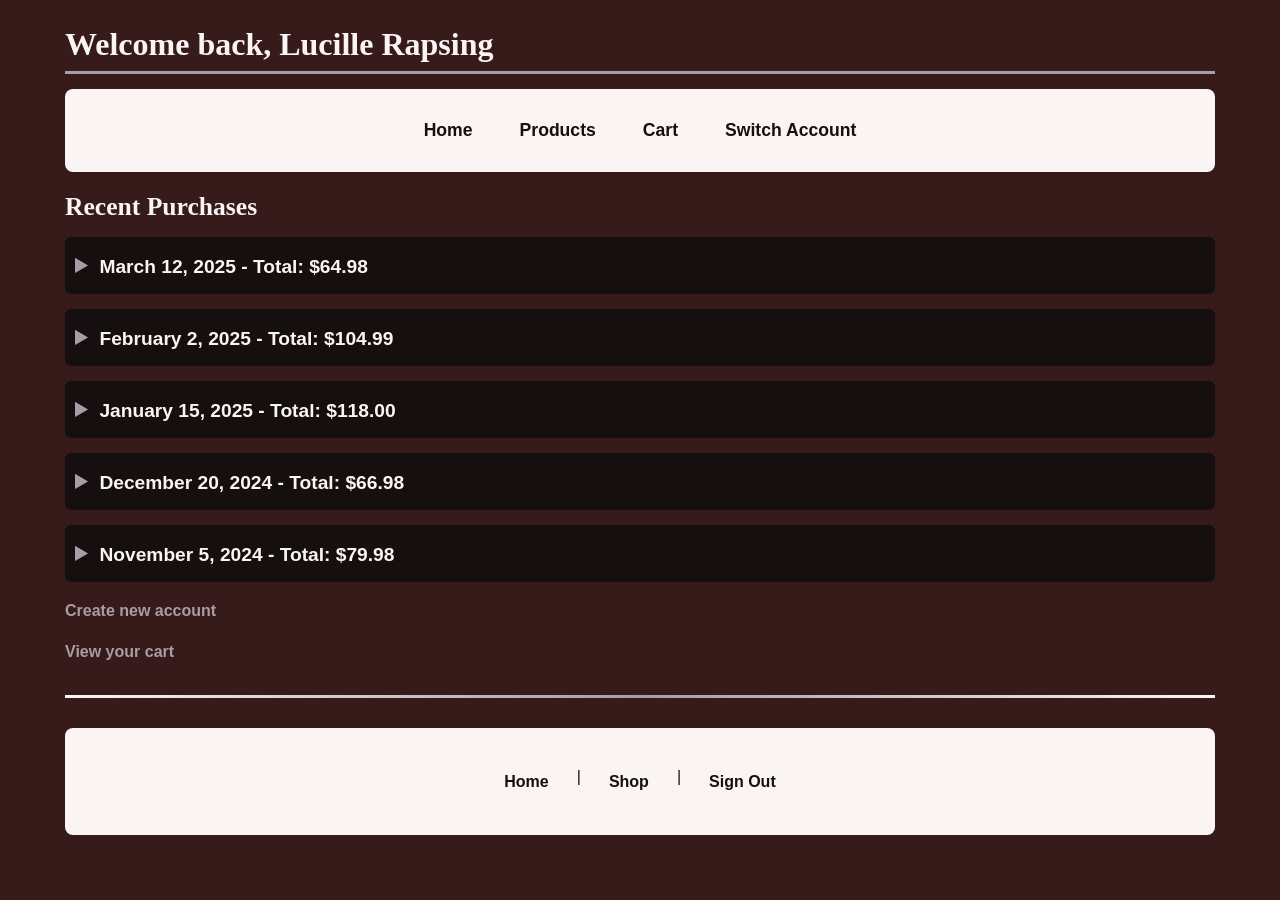
<file: account.html>
<!DOCTYPE html>
<html lang="en">
<head>
    <meta charset="UTF-8">
    <meta name="viewport" content="width=device-width, initial-scale=1.0">
    <title>My Account | ShopEase</title>
    <link rel="stylesheet" href="style.css">
</head>
<body>
    <header>
        <h1>Welcome back!</h1>
        <nav>
            <ul>
                <li><a href="landing.html">Home</a></li>
                <li><a href="products.html">Products</a></li>
                <li><a href="cart.html">Cart</a> <span id="cart-count"></span></li>
                <li><a href="signup.html">Switch Account</a></li>
            </ul>
        </nav>
    </header>

    <main>
        <section class="order-history">
            <h2>Recent Purchases</h2>
            <details>
                <summary><strong>March 2025</strong></summary>
            </details>
            
            <details>
                <summary><strong>February 2025</strong></summary>
            </details>
            
            <details>
                <summary><strong>January 2025</strong></summary>
            </details>
            
            <details>
                <summary><strong>December 2024</strong></summary>
            </details>
            
            <details>
                <summary><strong>November 2024</strong></summary>
            </details>
        </section>
        
        <p><a href="signup.html">Create new account</a></p>
        <p><a href="cart.html">View your cart</a></p>
    </main>
    
    <hr>
    <footer>
        <p><a href="landing.html">Home</a> | <a href="products.html">Shop</a> | <a href="signup.html">Sign Out</a></p>
    </footer>
    
    <script src="script.js"></script>
</body>
</html>
</file>
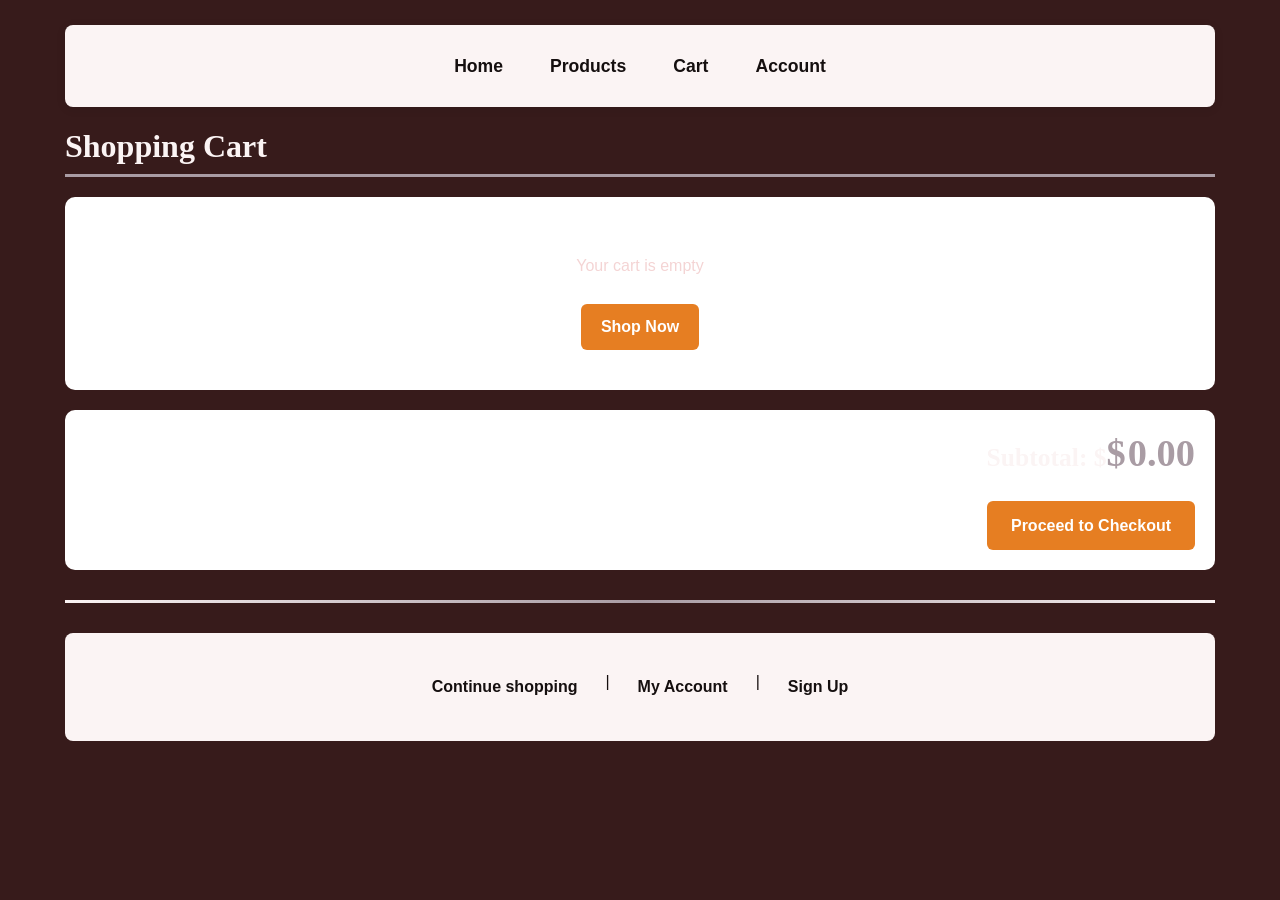
<file: cart.html>
<!DOCTYPE html>
<html lang="en">
<head>
    <meta charset="UTF-8">
    <meta name="viewport" content="width=device-width, initial-scale=1.0">
    <title>Shopping Cart | ShopEase</title>
    <link rel="stylesheet" href="style.css">
</head>
<body>
    <header>
        <nav>
            <ul>
                <li><a href="landing.html">Home</a></li>
                <li><a href="products.html">Products</a></li>
                <li><a href="cart.html">Cart</a> <span id="cart-count"></span></li>
                <li><a href="account.html">Account</a></li>
            </ul>
        </nav>
    </header>
    
    <h1>Shopping Cart</h1>
    
    <ul class="cart-list"></ul>

    <section class="cart-summary">
        <h2>Subtotal: $<span class="price">0.00</span></h2>
        <a href="checkout.html" class="checkout-btn">Proceed to Checkout</a>
    </section>
    
    <hr>
    <footer>
        <p><a href="products.html">Continue shopping</a> | <a href="account.html">My Account</a> | <a href="signup.html">Sign Up</a></p>
    </footer>
    
    <script src="script.js"></script>
</body>
</html>
</file>
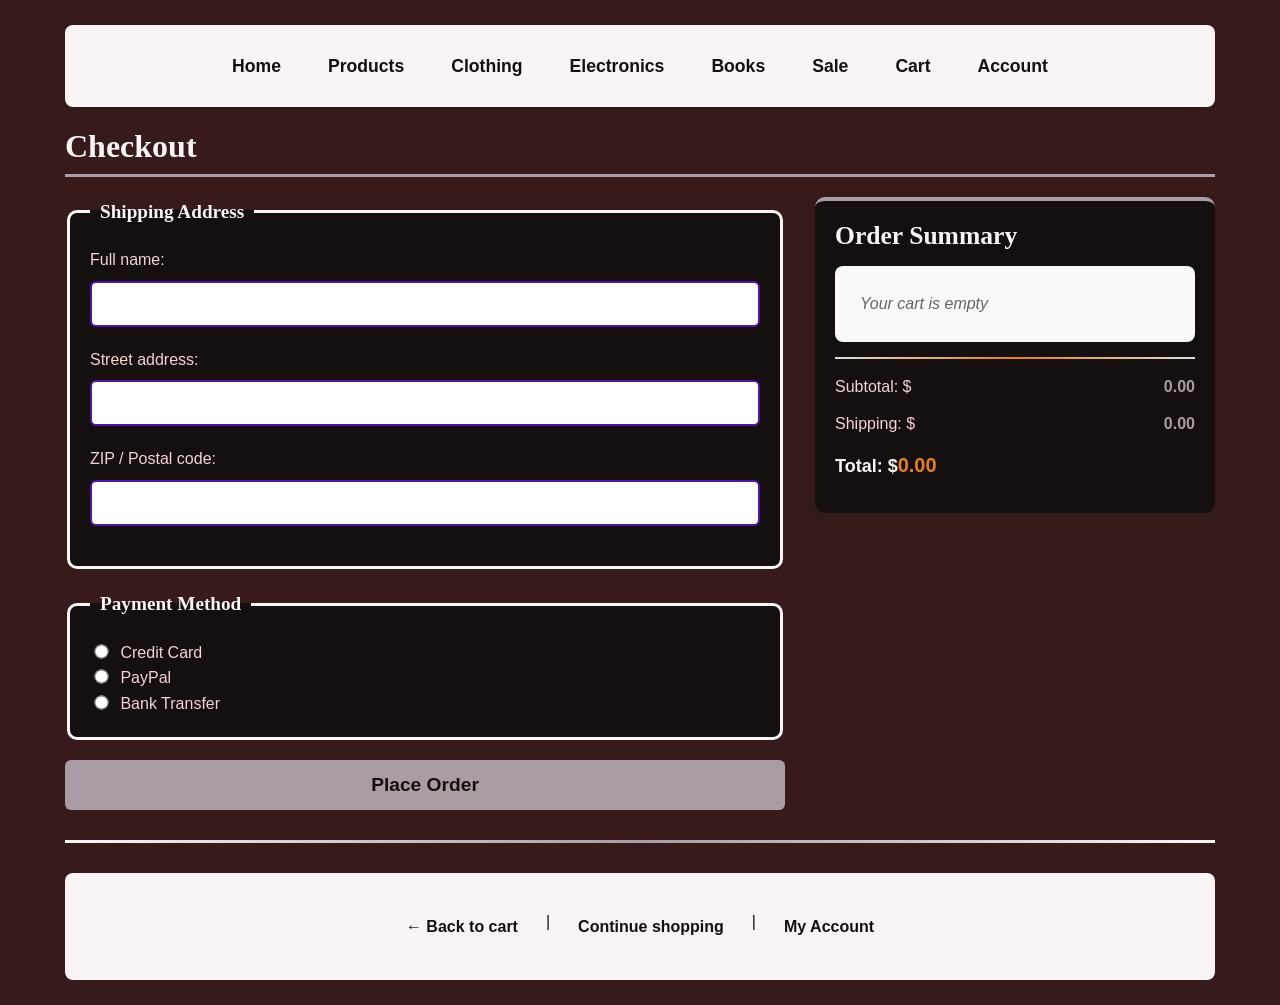
<file: checkout.html>
<!DOCTYPE html>
<html lang="en">
<head>
    <meta charset="UTF-8">
    <meta name="viewport" content="width=device-width, initial-scale=1.0">
    <title>Checkout | ShopEase</title>
    <link rel="stylesheet" href="style.css">
</head>
<body>
    <header>
        <nav>
            <ul>
                <li><a href="landing.html">Home</a></li>
                <li><a href="products.html">Products</a></li>
                <li><a href="products.html?category=clothing">Clothing</a></li>
                <li><a href="products.html?category=electronics">Electronics</a></li>
                <li><a href="products.html?category=books">Books</a></li>
                <li><a href="products.html?category=sale">Sale</a></li>
                <li><a href="cart.html">Cart</a> <span id="cart-count"></span></li>
                <li><a href="account.html">Account</a></li>
            </ul>
        </nav>
    </header>
    
    <h1>Checkout</h1>
    
    <div class="checkout-container">
        <div class="checkout-form">
            <form id="checkout-form">
                <fieldset>
                    <legend>Shipping Address</legend>
                    
                    <label for="name">Full name:</label>
                    <input type="text" id="name" name="name">
                    
                    <label for="street">Street address:</label>
                    <input type="text" id="street" name="street">
                    
                    <label for="zip">ZIP / Postal code:</label>
                    <input type="text" id="zip" name="zip">
                </fieldset>
                
                <fieldset>
                    <legend>Payment Method</legend>
                    
                    <label><input type="radio" name="payment" value="credit"> Credit Card</label><br>
                    <label><input type="radio" name="payment" value="paypal"> PayPal</label><br>
                    <label><input type="radio" name="payment" value="bank"> Bank Transfer</label><br>
                </fieldset>
                
                <button type="submit">Place Order</button>
            </form>
        </div>
        
        <aside class="order-summary">
            <h2>Order Summary</h2>
            <div id="order-items-list"></div>
            <hr>
            <p>Subtotal: $<span class="items-total">0.00</span></p>
            <p>Shipping: $<span class="shipping-cost">0.00</span></p>
            <p><strong>Total: $<span class="total-amount">0.00</span></strong></p>
        </aside>
    </div>
    
    <hr>
    <footer>
        <p><a href="cart.html">← Back to cart</a> | <a href="products.html">Continue shopping</a> | <a href="account.html">My Account</a></p>
    </footer>
    
    <script src="script.js"></script>
</body>
</html>
</file>
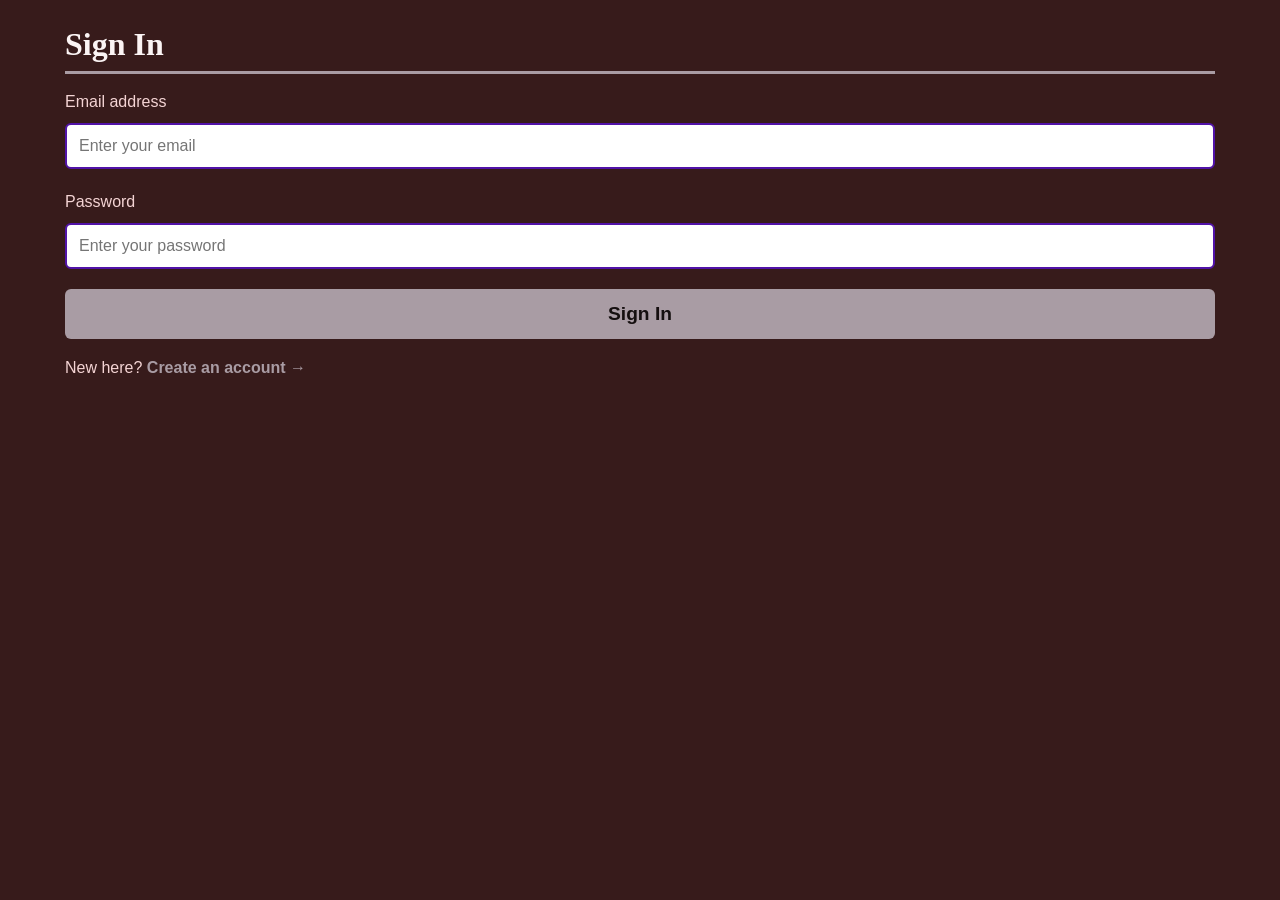
<file: login.html>
<!DOCTYPE html>
<html lang="en">
<head>
    <meta charset="UTF-8">
    <meta name="viewport" content="width=device-width, initial-scale=1.0">
    <title>Login - E-Commerce</title>
    <link rel="stylesheet" href="style.css">
</head>
<body>
    <div class="login-container">
        <h1>Sign In</h1>
        
        <form class="login-form" id="loginForm">
            <div class="form-group">
                <label for="login-email">Email address</label>
                <input type="email" id="login-email" name="email" placeholder="Enter your email" required>
            </div>

            <div class="form-group">
                <label for="login-password">Password</label>
                <input type="password" id="login-password" name="password" placeholder="Enter your password" required>
            </div>

            <button type="submit" class="btn">Sign In</button>
            
            <p class="link-text">
                New here? <a href="signup.html">Create an account →</a>
            </p>
        </form>
    </div>

    <script>
        // ✅ NO MORE CSRF — NOT NEEDED FOR JWT

        document.getElementById('loginForm').addEventListener('submit', async function(e) {
            e.preventDefault(); // Stop normal submit

            const email = document.getElementById('login-email').value;
            const password = document.getElementById('login-password').value;

            try {
                // ✅ USE CORRECT JWT LOGIN API URL
                const response = await fetch('http://localhost:8080/api/v1/auth/login', {
                    method: 'POST',
                    headers: {
                        'Content-Type': 'application/json' // ✅ JSON format
                    },
                    body: JSON.stringify({ // ✅ Send JSON data
                        email: email,
                        password: password
                    })
                });

                const data = await response.json();

                if(response.ok && data.token) {
                    // ✅ SAVE TOKEN & USER INFO
                    localStorage.setItem('jwtToken', data.token);
                    localStorage.setItem('userEmail', data.email);
                    localStorage.setItem('userName', email.split('@')[0]); // save name

                    alert('✅ Login successful!');
                    window.location.href = 'landing.html'; // ✅ Redirect to landing page
                } else {
                    alert('❌ Login failed! Check email and password.');
                }
            } catch(err) {
                alert('❌ Error: ' + err.message + ' — Cannot connect to server.');
            }
        });
    </script>
</body>
                  </html>
</file>
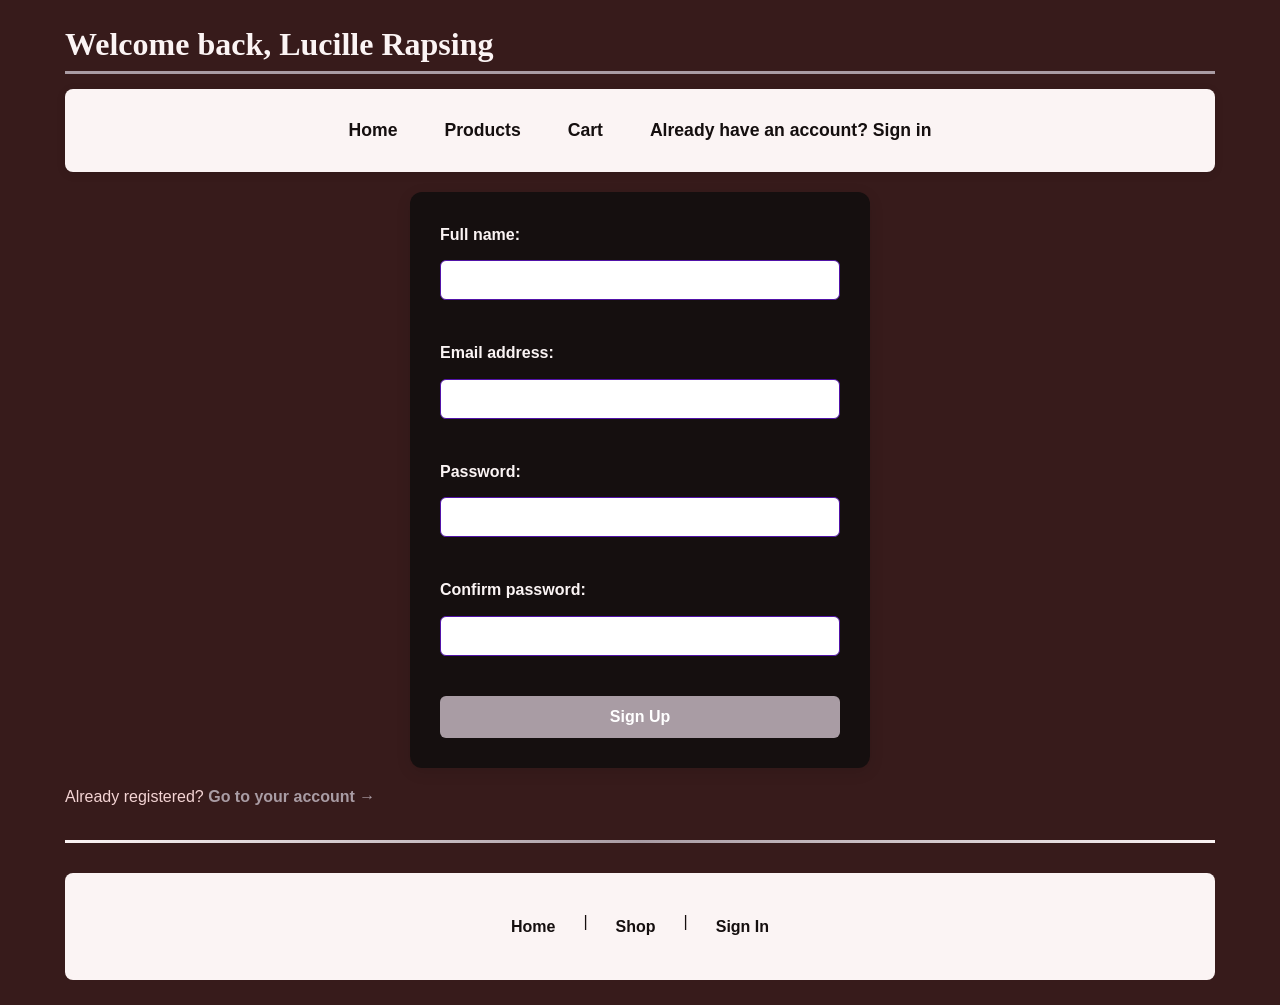
<file: signup.html>
<!DOCTYPE html>
<html lang="en">
<head>
    <meta charset="UTF-8">
    <meta name="viewport" content="width=device-width, initial-scale=1.0">
    <title>Sign Up | ShopEase</title>
    <link rel="stylesheet" href="style.css">
</head>
<body>
    <header>
        <h1>Create an Account</h1>
        <nav>
            <ul>
                <li><a href="landing.html">Home</a></li>
                <li><a href="products.html">Products</a></li>
                <li><a href="cart.html">Cart</a> <span id="cart-count"></span></li>
                <li><a href="account.html">Already have an account? Sign in</a></li>
            </ul>
        </nav>
    </header>

    <main>
        <form class="signup-form">
            <div>
                <label for="fullname">Full name:</label>
                <input type="text" id="fullname" name="fullname" required>
            </div>

            <div>
                <label for="email">Email address:</label>
                <input type="email" id="email" name="email" required>
            </div>

            <div>
                <label for="password">Password:</label>
                <input type="password" id="password" name="password" required minlength="8">
            </div>

            <div>
                <label for="confirm-password">Confirm password:</label>
                <input type="password" id="confirm-password" name="confirm-password" required>
            </div>

            <button type="submit">Sign Up</button>
        </form>
        
        <p>Already registered? <a href="account.html">Go to your account →</a></p>
    </main>
    
    <hr>
    <footer>
        <p><a href="landing.html">Home</a> | <a href="products.html">Shop</a> | <a href="account.html">Sign In</a></p>
    </footer>
    
    <script src="script.js"></script>
</body>
</html>
</file>
<file: style.css>
:root {
    --primary-color: #fbf4f4;
    --accent-color: #a99ca4;
    --bg-light: hsl(0, 35%, 16%);
    --text-main: #f4d4d4;
    --white: #150f0f;
    --border-color: #5113a8;
    --shadow-color: rgba(0, 0, 0, 0.1);
    --focus-outline: #3498db;
    --active-press: #efdfdd;
    --success-color: #27ae60;
    --error-color: #dfc0c0;
    --card-alt: #14a6cb;
}

body {
    font-family: Arial, Helvetica, sans-serif;
    background-color: var(--bg-light);
    color: var(--text-main);
    line-height: 1.6;
    margin: 0;
    padding: 15px;
    min-height: 100vh;
    box-sizing: border-box;
}

h1, h2, h3 {
    font-family: Georgia, 'Times New Roman', Times, serif;
    font-weight: 700;
    line-height: 1.2;
    margin-top: 0;
    margin-bottom: 15px;
}

h1 {
    color: var(--primary-color);
    font-size: 2em;
    border-bottom: 3px solid var(--accent-color);
    padding-bottom: 8px;
}

h2 {
    color: var(--primary-color);
    font-size: 1.6em;
}

h3 {
    color: var(--primary-color);
    font-size: 1.3em;
}

nav {
    background-color: var(--primary-color);
    padding: 15px;
    margin-bottom: 20px;
    border-radius: 8px;
    box-shadow: 0 2px 10px var(--shadow-color);
}

nav ul {
    list-style: none;
    padding: 0;
    margin: 0;
    display: flex;
    flex-direction: column;
    align-items: stretch;
    gap: 8px;
}

nav ul li a {
    color: var(--white);
    text-decoration: none;
    font-weight: bold;
    padding: 12px 16px;
    border-radius: 4px;
    font-size: 1.1em;
    display: block;
    text-align: center;
    transition: all 0.3s ease-in-out;
    position: relative;
}

nav ul li a:hover {
    background-color: var(--accent-color);
    transform: translateY(-2px);
    text-decoration: underline;
    box-shadow: 0 4px 8px rgba(0, 0, 0, 0.2);
}

nav ul li a:active {
    background-color: var(--active-press);
    transform: translateY(1px);
    transition: all 0.1s ease;
}

nav ul li a:focus {
    outline: 3px solid var(--focus-outline);
    outline-offset: 2px;
    box-shadow: 0 0 0 3px rgba(52, 152, 219, 0.3);
}

img {
    max-width: 100%;
    height: auto;
    display: block;
}

#cart-count {
    display: inline-block;
    background-color: var(--accent-color);
    color: white;
    border-radius: 50%;
    padding: 2px 6px;
    font-size: 12px;
    min-width: 20px;
    text-align: center;
    margin-left: 5px;
}

.product-grid {
    display: grid;
    grid-template-columns: repeat(auto-fill, minmax(280px, 1fr));
    gap: 25px;
    margin: 20px 0;
}

.product-card {
    background-color: var(--white);
    border: 1px solid var(--border-color);
    border-radius: 12px;
    padding: 20px;
    transition: transform 0.3s ease, box-shadow 0.3s ease;
    position: relative;
    display: flex;
    flex-direction: column;
}

.product-card:hover {
    transform: translateY(-5px);
    box-shadow: 0 8px 20px var(--shadow-color);
}

.product-card img {
    width: 100%;
    height: 200px;
    object-fit: cover;
    border-radius: 8px;
    margin-bottom: 15px;
}

.product-card h3 {
    margin: 10px 0;
    font-size: 1.2em;
    color: var(--primary-color);
}

.product-card .price {
    font-size: 1.3em;
    font-weight: bold;
    color: var(--accent-color);
    margin: 10px 0;
}

.product-description {
    font-size: 0.9em;
    color: #666;
    margin: 10px 0;
}

.view-btn {
    display: inline-block;
    margin-right: 10px;
    margin-bottom: 10px;
    color: var(--accent-color);
    text-decoration: none;
}

.add-to-cart-btn {
    background-color: var(--accent-color);
    color: white;
    border: none;
    padding: 8px 16px;
    border-radius: 6px;
    cursor: pointer;
    font-size: 0.9em;
    transition: all 0.3s ease;
    margin-top: 10px;
}

.add-to-cart-btn:hover {
    background-color: var(--primary-color);
    transform: scale(1.05);
}

/* Products Page Layout */
.products-page {
    display: flex;
    flex-direction: column;
    gap: 20px;
}

.filter-sidebar {
    background-color: var(--white);
    padding: 20px;
    border-radius: 10px;
    box-shadow: 0 3px 10px var(--shadow-color);
    order: -1;
    margin-bottom: 20px;
}

.filter-sidebar h3 {
    margin-top: 15px;
    margin-bottom: 10px;
}

.filter-sidebar h3:first-child {
    margin-top: 0;
}

.cart-list {
    list-style: none;
    padding: 0;
    margin: 20px 0;
}

.cart-item {
    display: flex;
    align-items: center;
    gap: 20px;
    background-color: var(--white);
    padding: 20px;
    margin-bottom: 15px;
    border-radius: 10px;
    box-shadow: 0 3px 10px var(--shadow-color);
    transition: transform 0.3s ease, box-shadow 0.3s ease;
}

.cart-item:hover {
    transform: translateX(5px);
    box-shadow: 0 5px 20px var(--shadow-color);
}

.cart-item img {
    width: 100px;
    height: 100px;
    object-fit: cover;
    border-radius: 8px;
    border: 3px solid var(--accent-color);
    transition: transform 0.3s ease;
}

.cart-item:hover img {
    transform: scale(1.05);
}

.cart-item-details {
    flex: 1;
}

.cart-item-details h3 {
    margin: 0 0 10px 0;
    color: var(--primary-color);
}

.cart-item-actions {
    display: flex;
    gap: 15px;
    align-items: center;
}

.quantity-control {
    display: flex;
    align-items: center;
    gap: 8px;
}

.quantity-control input {
    width: 60px;
    padding: 5px;
    border: 1px solid var(--border-color);
    border-radius: 4px;
    text-align: center;
}

.remove-btn {
    background-color: var(--error-color);
    color: white;
    border: none;
    padding: 8px 16px;
    border-radius: 6px;
    cursor: pointer;
    transition: all 0.3s ease;
}

.remove-btn:hover {
    background-color: #c0392b;
    transform: scale(1.05);
}

.cart-summary {
    text-align: right;
    padding: 20px;
    background: var(--white);
    border-radius: 10px;
    margin-top: 20px;
}

.cart-summary .price {
    font-size: 1.5em;
    color: var(--accent-color);
}

.empty-cart {
    text-align: center;
    padding: 40px;
    background: var(--white);
    border-radius: 10px;
    margin: 20px 0;
}

.shop-now-btn {
    display: inline-block;
    background-color: var(--accent-color);
    color: white;
    padding: 10px 20px;
    border-radius: 6px;
    text-decoration: none;
    margin-top: 10px;
}

.shop-now-btn:hover {
    background-color: var(--primary-color);
}

.checkout-btn {
    display: inline-block;
    background-color: var(--accent-color);
    color: white;
    padding: 12px 24px;
    border-radius: 6px;
    text-decoration: none;
    font-weight: bold;
    margin-top: 15px;
}

.checkout-btn:hover {
    background-color: var(--primary-color);
}

.table-container {
    width: 100%;
    overflow-x: auto;
    margin: 20px 0;
    border-radius: 10px;
    box-shadow: 0 3px 10px var(--shadow-color);
}

.specs-table {
    width: 100%;
    border-collapse: collapse;
    background-color: var(--white);
    border-radius: 10px;
    overflow: hidden;
    min-width: 300px;
}

.specs-table th,
.specs-table td {
    padding: 12px;
    text-align: left;
    border-bottom: 1px solid var(--border-color);
}

.specs-table tr td:first-child {
    font-weight: bold;
    color: var(--accent-color);
    background-color: #fdf5ec;
}

.specs-table th {
    background-color: var(--primary-color);
    color: var(--white);
    font-weight: bold;
}

.checkout-container {
    display: flex;
    gap: 30px;
    flex-wrap: wrap;
    margin: 20px 0;
}

.checkout-form {
    flex: 2;
    min-width: 300px;
}

.order-summary {
    flex: 1;
    background-color: var(--white);
    padding: 20px;
    border-radius: 10px;
    box-shadow: 0 3px 10px var(--shadow-color);
    border-top: 4px solid var(--accent-color);
    height: fit-content;
    position: sticky;
    top: 20px;
}

.order-summary p {
    margin: 15px 0;
}

.hero-section {
    background: linear-gradient(rgba(44, 62, 80, 0.85), rgba(230, 126, 34, 0.85)),
                url('https://images.unsplash.com/photo-1512436991641-6745cdb1723f') no-repeat center/cover;
    padding: 80px 20px;
    border-radius: 15px;
    margin: 20px 0;
    display: flex;
    align-items: center;
    justify-content: center;
    text-align: center;
    color: var(--white);
    position: relative;
    overflow: hidden;
}

/* Dark overlay effect */
.hero-section::before {
    content: "";
    position: absolute;
    inset: 0;
    background: rgba(0,0,0,0.4);
    z-index: 0;
}

.hero-content {
    position: relative;
    z-index: 1;
    max-width: 700px;
}

/* Title */
.hero-section h1 {
    font-size: 2.8em;
    margin-bottom: 15px;
    border: none;
}

/* Subtitle */
.hero-section p {
    font-size: 1.2em;
    margin-bottom: 25px;
    color: #f1f1f1;
}

/* Buttons container */
.hero-buttons {
    display: flex;
    gap: 15px;
    justify-content: center;
    flex-wrap: wrap;
}

/* Primary button */
.hero-btn-primary {
    background-color: var(--accent-color);
    color: white;
    padding: 12px 25px;
    border-radius: 8px;
    border: none;
    font-size: 1em;
    cursor: pointer;
    transition: 0.3s;
}

.hero-btn-primary:hover {
    background-color: var(--primary-color);
}

/* Secondary button */
.hero-btn-secondary {
    background-color: transparent;
    border: 2px solid white;
    color: white;
    padding: 12px 25px;
    border-radius: 8px;
    cursor: pointer;
    transition: 0.3s;
}

.hero-btn-secondary:hover {
    background-color: white;
    color: var(--primary-color);
}


.fade-in {
    animation: fadeHighlight 0.5s ease-in-out;
}

@keyframes fadeHighlight {
    0% {
        background-color: rgba(230, 126, 34, 0.3);
        transform: scale(1);
    }
    50% {
        background-color: rgba(230, 126, 34, 0.6);
        transform: scale(1.02);
    }
    100% {
        background-color: rgba(230, 126, 34, 0);
        transform: scale(1);
    }
}

.error {
    border-color: var(--error-color) !important;
    background-color: #fff8f8 !important;
}

.error-message {
    color: var(--error-color);
    font-size: 0.85em;
    margin-top: 5px;
    display: block;
}

.notification {
    position: fixed;
    top: 20px;
    right: 20px;
    padding: 15px 20px;
    border-radius: 8px;
    color: white;
    font-weight: bold;
    z-index: 1000;
    animation: slideIn 0.3s ease;
    box-shadow: 0 4px 15px rgba(0,0,0,0.2);
}

.notification-success {
    background-color: var(--success-color);
}

.notification-error {
    background-color: var(--error-color);
}

.notification.fade-out {
    animation: fadeOut 0.3s ease forwards;
}

@keyframes slideIn {
    from {
        transform: translateX(100%);
        opacity: 0;
    }
    to {
        transform: translateX(0);
        opacity: 1;
    }
}

@keyframes fadeOut {
    to {
        opacity: 0;
        transform: translateX(100%);
    }
}

button {
    background-color: var(--accent-color);
    color: var(--white);
    padding: 14px 28px;
    border: none;
    border-radius: 6px;
    font-size: 1.2em;
    font-weight: bold;
    cursor: pointer;
    width: 100%;
    transition: all 0.3s cubic-bezier(0.4, 0, 0.2, 1);
    position: relative;
    overflow: hidden;
}

button:active {
    background-color: var(--active-press);
    transform: translateY(2px) scale(0.98);
    box-shadow: 0 2px 5px var(--shadow-color);
    transition: all 0.1s ease;
}

button:focus {
    outline: 3px solid var(--focus-outline);
    outline-offset: 3px;
    box-shadow: 0 0 0 3px rgba(52, 152, 219, 0.5);
}

input[type="text"],
input[type="email"],
input[type="password"],
input[type="number"] {
    width: 100%;
    padding: 12px;
    margin: 8px 0 20px 0;
    border: 2px solid var(--border-color);
    border-radius: 6px;
    font-size: 1em;
    box-sizing: border-box;
    transition: all 0.3s ease;
}

input[type="text"]:focus,
input[type="email"]:focus,
input[type="password"]:focus,
input[type="number"]:focus {
    outline: none;
    border-color: var(--focus-outline);
    box-shadow: 0 0 0 3px rgba(52, 152, 219, 0.3);
    transform: scale(1.01);
}

.price::before {
    content: "$";
    font-weight: bold;
    margin-right: 2px;
    color: var(--accent-color);
}

.price {
    font-size: 1.2em;
    font-weight: bold;
    color: var(--primary-color);
}

.review {
    background-color: var(--white);
    padding: 25px;
    margin: 20px 0;
    border-radius: 10px;
    box-shadow: 0 3px 10px var(--shadow-color);
    position: relative;
}

.review blockquote {
    font-style: italic;
    color: var(--text-main);
    padding: 20px 40px;
    margin: 0;
    position: relative;
    font-size: 1.1em;
    line-height: 1.8;
}

.review blockquote::before {
    content: '"';
    font-size: 4em;
    color: var(--accent-color);
    opacity: 0.3;
    position: absolute;
    left: -10px;
    top: -20px;
    font-family: Georgia, serif;
}

.review blockquote::after {
    content: '"';
    font-size: 4em;
    color: var(--accent-color);
    opacity: 0.3;
    position: absolute;
    right: -10px;
    bottom: -40px;
    font-family: Georgia, serif;
}

.order-history details {
    margin-bottom: 15px;
}

.order-history summary {
    color: var(--primary-color);
    font-weight: bold;
    font-size: 1.2em;
    cursor: pointer;
    padding: 10px;
    background-color: var(--white);
    border-radius: 6px;
    transition: all 0.3s ease;
}

.order-history summary::marker {
    color: var(--accent-color);
    font-size: 1.2em;
}

.order-history summary:hover::marker {
    color: var(--primary-color);
}

.order-details {
    margin-top: 10px;
    padding: 15px;
    background-color: var(--bg-light);
    border-radius: 8px;
    animation: fadeIn 0.5s ease;
}

.order-details ul {
    margin-top: 10px;
    padding-left: 20px;
}

a {
    color: var(--accent-color);
    text-decoration: none;
    font-weight: 600;
    transition: all 0.3s ease;
    position: relative;
}

a:hover {
    color: var(--primary-color);
    text-decoration: underline;
    padding-left: 5px;
}

a:active {
    color: var(--active-press);
    opacity: 0.8;
    transform: scale(0.98);
}

a:focus {
    outline: 2px solid var(--focus-outline);
    outline-offset: 2px;
    border-radius: 3px;
}

footer {
    background-color: var(--primary-color);
    color: var(--white);
    padding: 20px 15px;
    text-align: center;
    margin-top: 30px;
    border-radius: 8px;
}

footer a {
    color: var(--white);
    margin: 0 5px;
    font-size: 1em;
    padding: 5px 8px;
    border-radius: 4px;
    transition: all 0.3s ease;
}

footer a:hover {
    color: var(--accent-color);
    background-color: rgba(255, 255, 255, 0.1);
    text-decoration: none;
    transform: translateY(-2px);
}

footer a:active {
    color: var(--white);
    background-color: var(--active-press);
    transform: translateY(1px);
}

footer a:focus {
    outline: 2px solid var(--white);
    outline-offset: 2px;
}

footer p {
    display: flex;
    flex-direction: column;
    gap: 10px;
}

fieldset {
    border: 3px solid var(--primary-color);
    border-radius: 10px;
    padding: 20px;
    margin-bottom: 20px;
    background-color: var(--white);
    transition: border-color 0.3s ease;
}

fieldset:focus-within {
    border-color: var(--accent-color);
    box-shadow: 0 0 10px rgba(230, 126, 34, 0.2);
}

legend {
    color: var(--primary-color);
    font-weight: bold;
    padding: 0 10px;
    font-size: 1.2em;
    font-family: Georgia, 'Times New Roman', Times, serif;
}

.signup-form {
    max-width: 400px;
    margin: 0 auto;
    background-color: var(--white);
    padding: 30px;
    border-radius: 12px;
    box-shadow: 0 4px 15px var(--shadow-color);
}

.signup-form div {
    margin-bottom: 20px;
}

.signup-form label {
    display: block;
    margin-bottom: 5px;
    font-weight: bold;
    color: var(--primary-color);
}

.signup-form input {
    width: 100%;
    padding: 10px;
    border: 1px solid var(--border-color);
    border-radius: 6px;
    box-sizing: border-box;
}

.signup-form button {
    width: 100%;
    padding: 12px;
    background-color: var(--accent-color);
    color: white;
    border: none;
    border-radius: 6px;
    font-size: 16px;
    font-weight: bold;
    cursor: pointer;
}

.signup-form button:hover {
    background-color: var(--primary-color);
}

input[type="radio"], 
input[type="checkbox"] {
    margin-right: 8px;
    accent-color: var(--accent-color);
    transform: scale(1.1);
    transition: all 0.2s ease;
}

input[type="radio"]:focus,
input[type="checkbox"]:focus {
    outline: 2px solid var(--focus-outline);
    outline-offset: 2px;
}

hr {
    border: none;
    height: 3px;
    background: linear-gradient(to right, var(--primary-color), var(--accent-color), var(--primary-color));
    margin: 30px 0;
}

@keyframes fadeIn {
    from {
        opacity: 0;
        transform: translateY(20px);
    }
    to {
        opacity: 1;
        transform: translateY(0);
    }
}

@keyframes pulse {
    0% { transform: scale(1); }
    50% { transform: scale(1.05); }
    100% { transform: scale(1); }
}

button:hover {
    animation: pulse 0.5s ease-in-out;
}

@keyframes slideInLeft {
    from {
        transform: translateX(-100%);
        opacity: 0;
    }
    to {
        transform: translateX(0);
        opacity: 1;
    }
}

.hero-section h1 {
    animation: slideInLeft 0.8s ease-out forwards;
}

.hero-section p {
    animation: slideInLeft 0.8s ease-out 0.2s forwards;
    opacity: 0;
    transform: translateX(-100%);
}

.hero-section button {
    animation: slideInLeft 0.8s ease-out 0.4s forwards;
    opacity: 0;
    transform: translateX(-100%);
}

@media (min-width: 481px) {
    body {
        padding: 20px;
    }

    nav ul {
        flex-direction: row;
        flex-wrap: wrap;
        justify-content: center;
    }
    
    nav ul li a {
        display: inline-block;
        width: auto;
    }

    footer p {
        flex-direction: row;
        justify-content: center;
        gap: 15px;
    }
}

@media (min-width: 769px) {
    body {
        padding: 25px;
        max-width: 1200px;
        margin: 0 auto;
    }

    nav ul {
        flex-direction: row;
        justify-content: center;
        gap: 15px;
    }

    .products-page {
        display: grid;
        grid-template-columns: 250px 1fr;
        gap: 30px;
    }

    .filter-sidebar {
        order: 0;
        margin-bottom: 0;
        position: sticky;
        top: 20px;
        height: fit-content;
    }

    .checkout-container {
        flex-direction: row;
        gap: 30px;
    }

    .hero-section {
        padding: 60px 40px;
    }

    .specs-table th,
    .specs-table td {
        padding: 15px 20px;
    }
}

@media (min-width: 1281px) {
    body {
        padding: 30px;
        max-width: 1400px;
    }

    .hero-section {
        padding: 80px 60px;
    }

    .hero-section h1 {
        font-size: 3em;
    }

    .hero-section p {
        font-size: 1.4em;
    }
}

@media (max-width: 768px) {
    .cart-item {
        flex-direction: column;
        text-align: center;
    }
    
    .cart-item-actions {
        flex-direction: column;
        justify-content: center;
    }
    
    .checkout-container {
        flex-direction: column;
    }
    
    .order-summary {
        position: static;
    }
} 

#order-items-list {
    margin: 15px 0;
    max-height: 300px;
    overflow-y: auto;
    background-color: #f9f9f9;
    border-radius: 8px;
    padding: 5px;
}

#order-items-list ul {
    margin: 0;
    padding: 0;
    list-style: none;
}

#order-items-list li {
    margin-bottom: 8px;
    padding: 8px 10px;
    border-bottom: 1px solid #eee;
    display: flex;
    justify-content: space-between;
    font-size: 14px;
    transition: background-color 0.2s;
}

#order-items-list li:hover {
    background-color: #f0f0f0;
}

#order-items-list li:last-child {
    border-bottom: none;
}

.order-summary hr {
    margin: 15px 0;
    background: linear-gradient(to right, #ddd, #e67e22, #ddd);
    height: 2px;
    border: none;
}

.order-summary p {
    margin: 12px 0;
    font-size: 16px;
    display: flex;
    justify-content: space-between;
    align-items: center;
}

.order-summary p strong {
    font-size: 18px;
    color: var(--primary-color);
}

.order-summary .items-total,
.order-summary .shipping-cost,
.order-summary .total-amount {
    font-weight: bold;
    color: var(--accent-color);
}

.order-summary .total-amount {
    font-size: 20px;
    color: #e67e22;
}

#order-items-list p {
    text-align: center;
    padding: 20px;
    margin: 0;
    color: #999;
    font-style: italic;
}

#order-items-list::-webkit-scrollbar {
    width: 6px;
}

#order-items-list::-webkit-scrollbar-track {
    background: #f1f1f1;
    border-radius: 3px;
}

#order-items-list::-webkit-scrollbar-thumb {
    background: var(--accent-color);
    border-radius: 3px;
}

#order-items-list::-webkit-scrollbar-thumb:hover {
    background: var(--primary-color);
}
</file>
